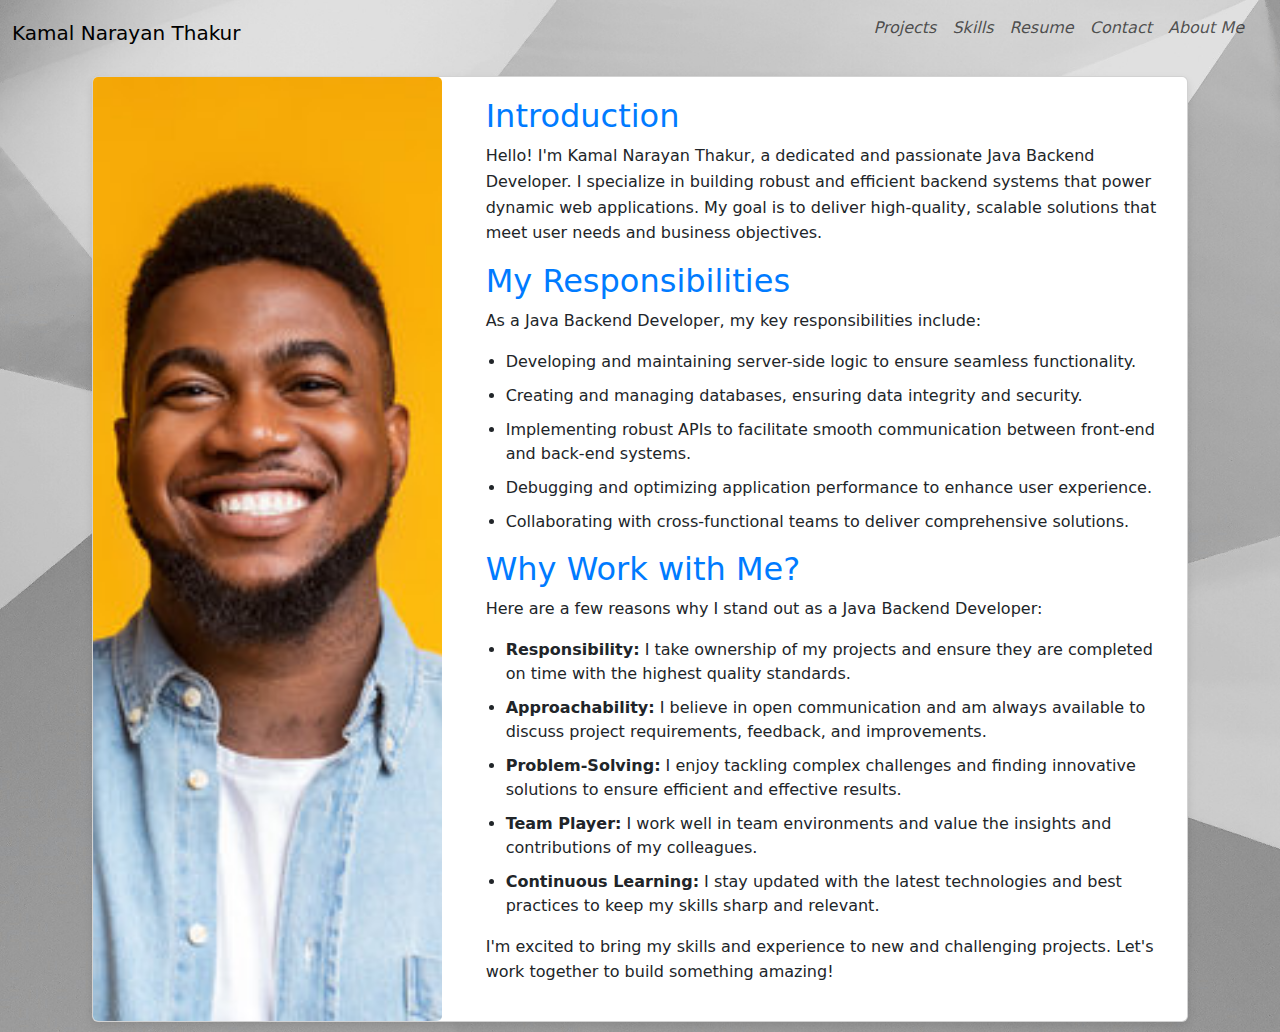
<file: index.html>
<!DOCTYPE html>
<html lang="en">
<head>
    <meta charset="UTF-8">
    <meta name="viewport" content="width=device-width, initial-scale=1.0">
    <title>Kamal Narayan Thakur</title>
    <meta name="description" content="Portfolio of Kamal Narayan Thakur, a dedicated and passionate Java Backend Developer.">
    <link href="assets/css/bootstrap.css" rel="stylesheet">
    <link rel="stylesheet" href="assets/css/style.css">
    <link rel="icon" href="assets/images/favicon.ico" type="image/x-icon">
</head>
<body>
    <!-- Navigation Bar -->

    <nav class="navbar navbar-expand-lg ">
        <div class="container-fluid">
            <a class="navbar-brand" href="index.html">Kamal Narayan Thakur</a>
          <button class="navbar-toggler" type="button" data-bs-toggle="collapse" data-bs-target="#collapsibleNavbar">
            <span class="navbar-toggler-icon"></span>
          </button>
          <div class="collapse navbar-collapse" id="collapsibleNavbar">
            
          <ul class="navbar-nav">
           
            <li class="nav-item">
              <a class="nav-link" href="project.html">Projects</a>
            </li>
            <li class="nav-item">
              <a class="nav-link" href="skills.html">Skills</a>
            </li>
            <li class="nav-item">
              <a class="nav-link" href="resume.html">Resume</a>
            </li>
            <li class="nav-item">
              <a class="nav-link" href="contact.html">Contact</a>
            </li>
            <li class="nav-item">
              <a class="nav-link" href="aboutme.html">About Me</a>
            </li>
          </ul>

          </div>
        </div>
      </nav>

    <!-- Main Container -->
    <main class="container">
        <!-- Card Component -->
        <div class="card about-card">
            <div class="row no-gutters">
                <!-- Left Side: Photo -->
                <div class="col-md-4">
                    <!-- Add your photo here -->
                    <img src="assets/Images/Personal Photo/360_F_299042079_vGBD7wIlSeNl7vOevWHiL93G4koMM967.jpg" class="card-img" alt="Photo of Kamal Narayan Thakur">
                </div>
                <!-- Right Side: Java Backend Developer Role -->
                <div class="col-md-8">
                    <div class="card-body">
                        <h2>Introduction</h2>
                        <p>Hello! I'm Kamal Narayan Thakur, a dedicated and passionate Java Backend Developer. 
                        I specialize in building robust and efficient backend systems that power dynamic web applications. 
                        My goal is to deliver high-quality, scalable solutions that meet user needs and business objectives.</p>

                        <h2>My Responsibilities</h2>
                        <p>As a Java Backend Developer, my key responsibilities include:</p>
                        <ul>
                            <li>Developing and maintaining server-side logic to ensure seamless functionality.</li>
                            <li>Creating and managing databases, ensuring data integrity and security.</li>
                            <li>Implementing robust APIs to facilitate smooth communication between front-end and back-end systems.</li>
                            <li>Debugging and optimizing application performance to enhance user experience.</li>
                            <li>Collaborating with cross-functional teams to deliver comprehensive solutions.</li>
                        </ul>

                        <h2>Why Work with Me?</h2>
                        <p>Here are a few reasons why I stand out as a Java Backend Developer:</p>
                        <ul>
                            <li><strong>Responsibility:</strong> I take ownership of my projects and ensure they are completed on time with the highest quality standards.</li>
                            <li><strong>Approachability:</strong> I believe in open communication and am always available to discuss project requirements, feedback, and improvements.</li>
                            <li><strong>Problem-Solving:</strong> I enjoy tackling complex challenges and finding innovative solutions to ensure efficient and effective results.</li>
                            <li><strong>Team Player:</strong> I work well in team environments and value the insights and contributions of my colleagues.</li>
                            <li><strong>Continuous Learning:</strong> I stay updated with the latest technologies and best practices to keep my skills sharp and relevant.</li>
                        </ul>

                        <p>I'm excited to bring my skills and experience to new and challenging projects. Let's work together to build something amazing!</p>
                    </div>
                </div>
            </div>
        </div>
    </main>

    <script src="assets/js/bootstrap.js"></script>
</body>
</html>
</file>
<file: assets/css/style.css>
/* Custom Styles */
body{
    background: url("../Images/Background/shapelined-_JBKdviweXI-unsplash.jpg");
    background-size: cover;
    background-repeat: no-repeat;
    
}
.navbar {
   
    background: transparent;
    

}

.navbar-nav {
    margin-right: 1rem;
    margin-left: auto;
    font-style: italic;
    

}
.title {
    padding-left: 20px;
    font-family:Georgia, 'Times New Roman', Times, serif;
    display: inline-block;
    transition: transform 0.3s ease-in-out;
    }
    .title:hover {
        transform: scale(1.1); /* Pop-up effect */
    }
    
    .title::after {
        content: '';
        position: absolute;
        width: 0;
        height: 2px;
        display: block;
        margin-top: 5px;
        right: 0;
        background: #030101; /* Random color for underline */
        transition: width 0.3s ease-in-out;
    }
    
    .title:hover::after {
        width: 100%; /* Underline expands */
        left: 0;
        right: auto;
    }

.nav-link {
    transition: color 0.3s ease-in-out, transform 0.3s ease-in-out;
}

.nav-link:hover {
    color: #FF5733; /* Random color for hover effect */
    transform: scale(1.1); /* Slight pop-up effect */
}

.resume-viewer {
    border: 1px solid #ccc;
    padding: 10px;
}

@media (max-width: 767px) {
    .navbar .navbar-nav {
        text-align: center;
    }

    .card-body {
        padding: 1rem;
    }

    .about-card {
        flex-direction: column;
    }

    .about-card .col-md-4, .about-card .col-md-8 {
        flex: 0 0 100%;
        max-width: 100%;
    }

    .about-card .col-md-4 {
        margin-bottom: 1rem;
    }
}

/* Skills Heading Wave Effect */
.skills-heading {
    position: relative;
    transition: transform 0.3s ease-in-out;
}

.skills-heading:hover {
    animation: wave 0.30s infinite alternate;
}

@keyframes wave {
    0% {
        transform: rotate(0deg);
    }
    100% {
        transform: rotate(10deg);
    }
}

/* Skill Card Pop-up Effect */
.skill-card {
    background-color:whitesmoke;
    transition: transform 0.3s ease-in-out;
    display: inline-block;
    border: white;
}

.skill-card:hover {
    transform: scale(1.05); 
}


.card-title {
    position: relative;

    padding-bottom: 5px;
}

.card-title::after {
    content: '';
    position: absolute;
    width: 0;
    height: 2px;
    display: block;
    background: skyblue;
    transition: width 0.3s ease-in-out;
    left: 50%;
    transform: translateX(-50%);
}

.skill-card:hover .card-title::after {
    width: 100%; 
} 

/* About me page CSS */

.about-container {
    
    display: flex;
    justify-content: center;
    align-items: center;
    height: 80vh;
    margin-top: 50px;
}
.left-section, .right-section {
    flex: 1;
    padding: 20px;
}
.right-section img {
    max-width: 100%;
    height: auto;
    border-radius: 50%;
}
.info {
    font-size: 1.2em;
    line-height: 1.5;
}
.send-jd-button {
    margin-top: 20px;
}

/* Container to divide the page vertically */

/* Left side styling */
.left {
    flex: 1;
    padding: 20px;
    min-width: 300px;
    /* Adjust padding as necessary */
}

/* Right side styling */
.right {
    flex: 2;
    padding: 20px;
    min-width: 300px;
    /* Adjust padding as necessary */
}

/* Ensure the image scales properly */
img {
    max-width: 100%;
    height: auto;
}

/* Additional styling for text and lists */
h2 {
    color: #007BFF;
}

p {
    font-size: 16px;
    line-height: 1.6;
}

ul {
    list-style-type: disc;
    padding-left: 20px;
}

ul li {
    margin-bottom: 10px;
}
/* Specific styling for the About Me card */
.about-card {
    
    
    box-shadow: 0 4px 8px rgba(0, 0, 0, 0.1);
}

.about-card .card-img {
    object-fit: cover;
    height: 100%;
    width: 100%;
}

.about-card .card-body {
    padding: 20px;
}

h2 {
    color: #007BFF;
}

p {
    font-size: 16px;
    line-height: 1.6;
}

ul {
    list-style-type: disc;
    padding-left: 20px;
}

ul li {
    margin-bottom: 10px;
}
/* Contact Page */
.eyes-and-hand {
    display: flex;
    flex-direction: column;
    align-items: center;
    margin-top: 20px;
}

.eyes {
    display: flex;
    justify-content: center;
    margin-bottom: 10px;
}

.eyes span {
    width: 20px;
    height: 20px;
    background: white;
    border-radius: 50%;
    border: 2px solid black;
    display: inline-block;
    margin: 0 5px;
}

.hand {
    font-size: 2rem;
    animation: pointDown 1s infinite;
}

@keyframes pointDown {
    0%, 100% {
        transform: translateY(0);
    }
    50% {
        transform: translateY(10px);
    }
}

.card {
    display: flex;
    justify-content: space-around;
    align-items: center;
    flex-wrap: wrap;
    transition: background-color 0.3s ease;
    margin: 10px; /* Optional: Add some margin between cards */
}

.card:hover {
    background-color: rgba(0, 0, 0, 0.7); /* Dark background on hover */
    color: #fff; /* Optional: Change text color to white on hover */
}

.card img {
    transition: opacity 0.3s ease;
}

.card:hover img {
    opacity: 0.7; /* Make image slightly transparent on hover */
}
</file>
